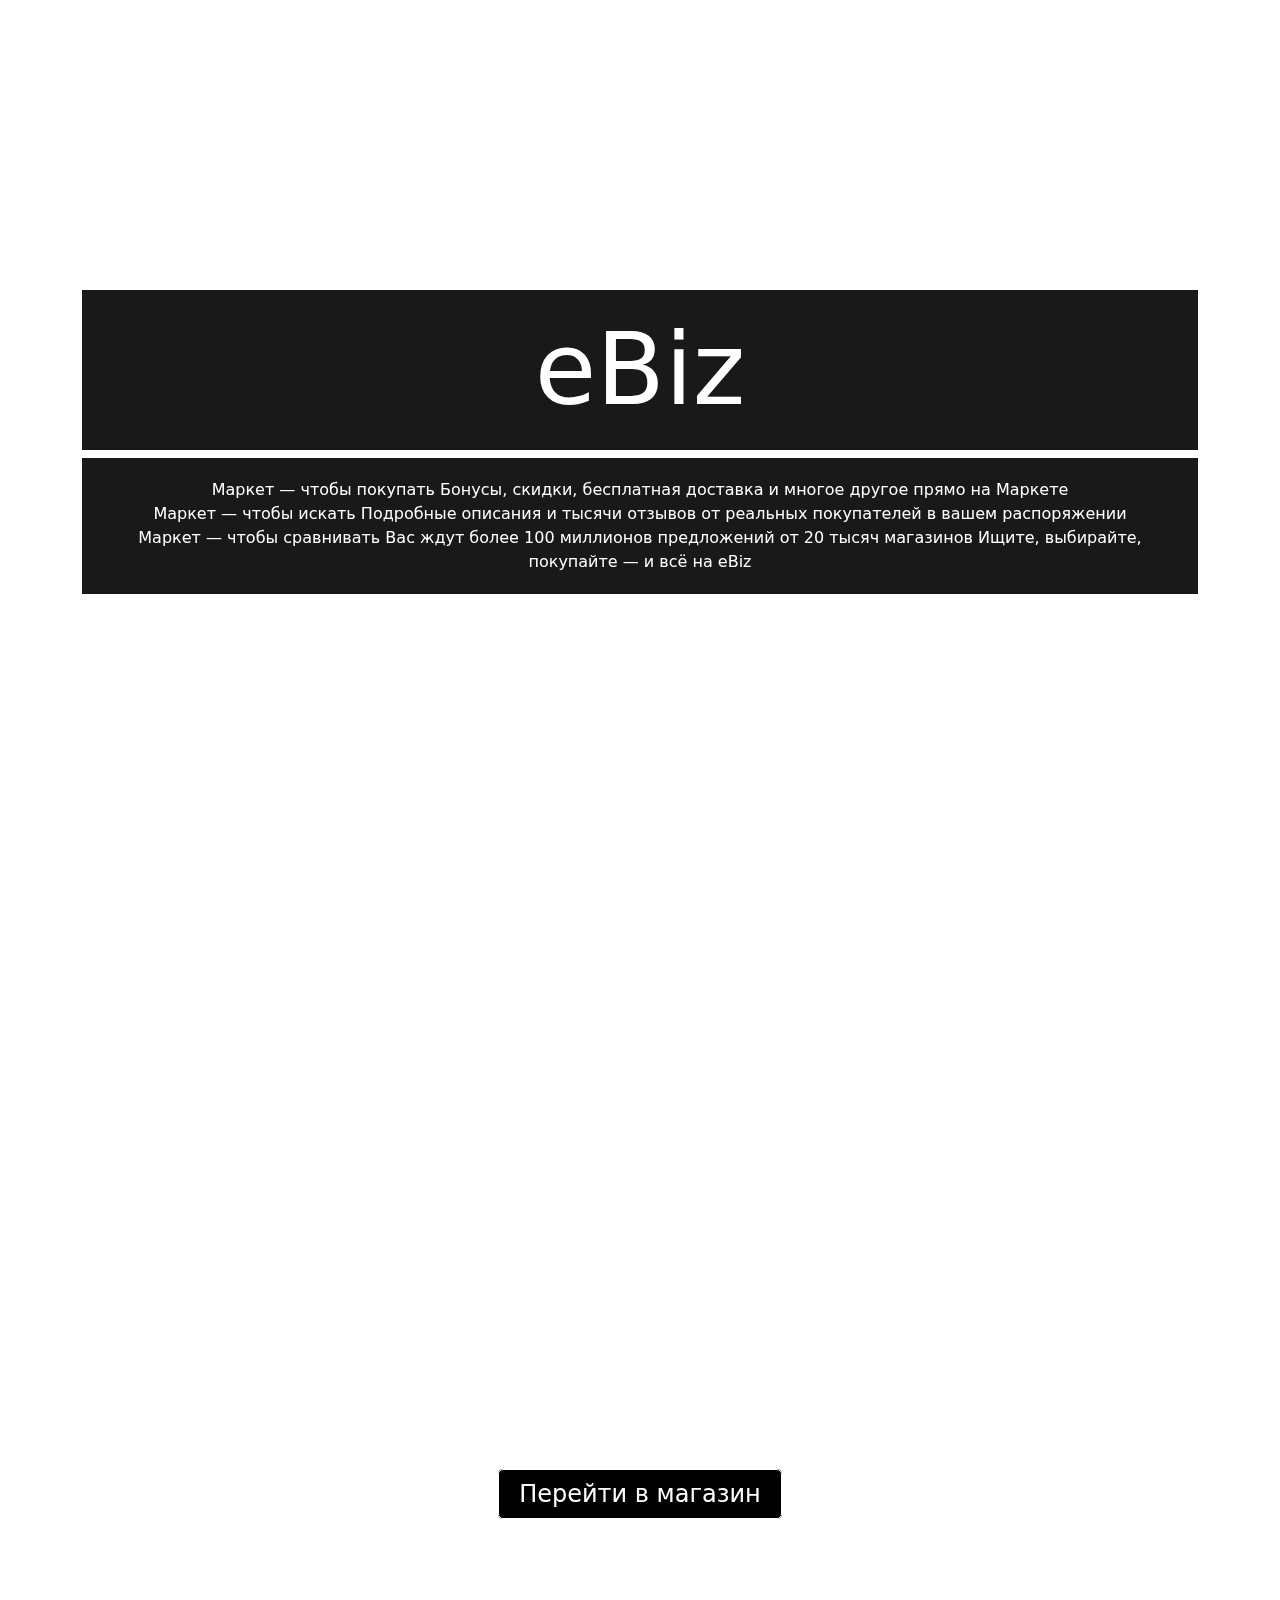
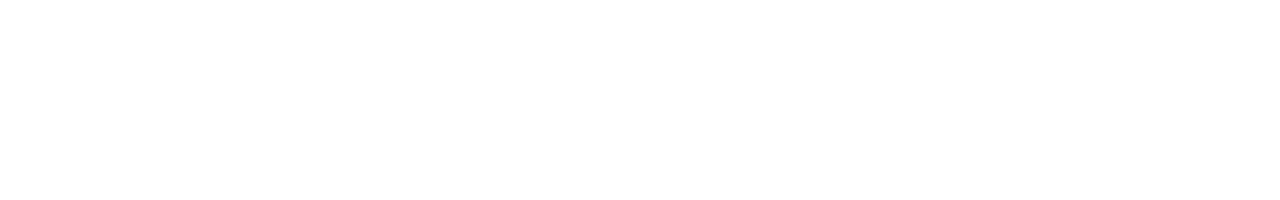
<file: start.html>
<!DOCTYPE html>
<html lang="en">
<head>
  <meta charset="UTF-8">
  <meta name="viewport" content="width=device-width, initial-scale=1.0">
  <title>Моя Визитка</title>
  <link rel="stylesheet" href="https://cdn.jsdelivr.net/npm/bootstrap@5.3.0/dist/css/bootstrap.min.css">
    <!-- Yandex.Metrika counter -->
  <script type="text/javascript" >
    (function(m,e,t,r,i,k,a){m[i]=m[i]||function(){(m[i].a=m[i].a||[]).push(arguments)};
    m[i].l=1*new Date();
    for (var j = 0; j < document.scripts.length; j++) {if (document.scripts[j].src === r) { return; }}
    k=e.createElement(t),a=e.getElementsByTagName(t)[0],k.async=1,k.src=r,a.parentNode.insertBefore(k,a)})
    (window, document, "script", "https://mc.yandex.ru/metrika/tag.js", "ym");

    ym(97470027, "init", {
        clickmap:true,
        trackLinks:true,
        accurateTrackBounce:true,
        webvisor:true
    });
  </script>
  
  <!-- /Yandex.Metrika counter -->
  <style>
    /* Первый раздел с параллакс-эффектом */
    .parallax-section {
      background-image: url('https://catherineasquithgallery.com/uploads/posts/2021-02/1614263416_84-p-cherno-belie-kartinki-na-fon-telefona-105.jpg');
      background-size: cover;
      background-attachment: fixed;
      background-position: center;
      height: 100vh;
      display: flex;
      justify-content: center;
      align-items: center;
    }

    /* Второй раздел с параллакс-эффектом */
    .parallax-section-2 {
      background-image: url('https://phonoteka.top/uploads/posts/2022-01/1642645923_59-phonoteka-org-p-fon-dlya-storis-temnii-62.jpg');
      background-size: cover;
      background-attachment: fixed;
      background-position: center;
      height: 100vh;
      display: flex;
      flex-direction: column;
      justify-content: center;
      align-items: center;
      position: relative;
    }

    .parallax-section h1 {
      color: white;
      font-size: 100px;
      background: rgba(0, 0, 0, 0.9); /* Полупрозрачный черный фон */
      padding: 20px;
    }
    .parallax-section-2 h1 {
      color: white;
      font-size: 100px;
      background: rgba(0, 0, 0, 0.5); /* Полупрозрачный черный фон */
      padding: 20px;
      position: relative;
      z-index: 2;
      mix-blend-mode: screen;
    }

    .parallax-section .description {
      color: white;
      background: rgba(0, 0, 0, 0.9); /* Полупрозрачный черный фон */
      padding: 20px;
    }

    .parallax-section-2 .button {
      background: black;
      color: white;
      padding: 10px 20px;
      font-size: 24px;
      text-decoration: none;
      border: 1px solid white;
      border-radius: 5px;
    }

    .parallax-section-2 .button:hover {
      background: white;
      color: black;
    }
  </style>
</head>
<body>
  <noscript><div><img src="https://mc.yandex.ru/watch/97470027" style="position:absolute; left:-9999px;" alt="" /></div></noscript>
<!-- Первый раздел -->
<section class="parallax-section ">
  <div class="container ">
    <div class="row">
      <div class="col-12 text-center">
        <h1>eBiz</h1>
        <p class="description">
          Маркет — чтобы покупать
          Бонусы, скидки, бесплатная доставка и многое
          другое прямо на Маркете<br>
          Маркет — чтобы искать
          Подробные описания и тысячи отзывов от реальных
          покупателей в вашем распоряжении<br>
          Маркет — чтобы сравнивать
          Вас ждут более 100 миллионов предложений
          от 20 тысяч магазинов Ищите, выбирайте, покупайте — и всё
          на eBiz
        </p>
      </div>
    </div>
  </div>
</section>

<!-- Второй раздел -->
<section class="parallax-section-2">
  <div class="container">
    <div class="row">
      <div class="col-12 text-center">
        <h1>начните покупки прямо сейчас</h1>
        <a class="button" href="index.html">Перейти в магазин</a>
      </div>
    </div>
  </div>
</section>

<script src="https://cdn.jsdelivr.net/npm/bootstrap@5.3.0/dist/js/bootstrap.min.js"></script>
</body>
</html>
</file>
